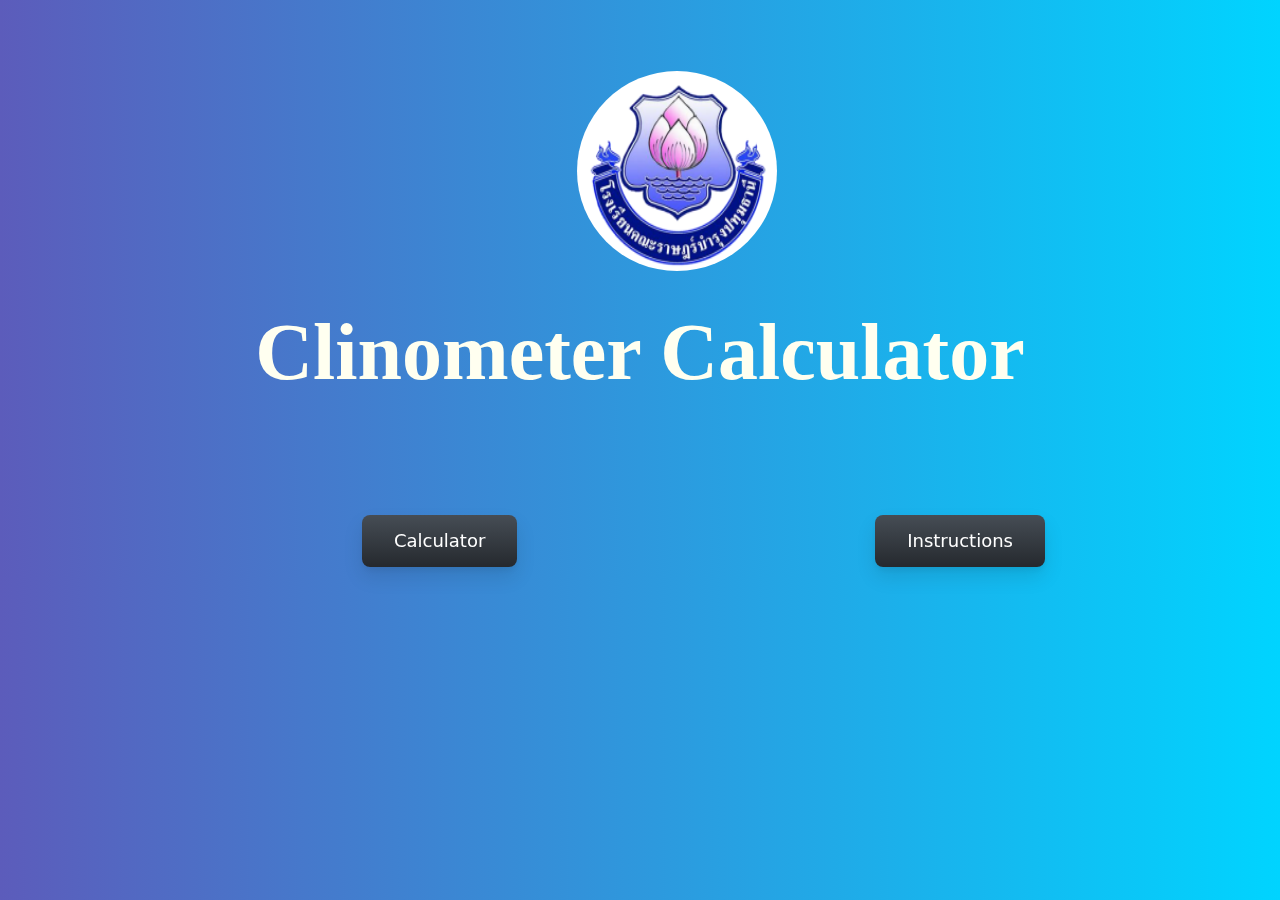
<file: index.html>
<!DOCTYPE html>
<meta name="viewport" content="width=device-width, initial-scale=0.2">

<html lang="en">

<head>
    <title>Clinometer Calculator - Home</title>
    <link rel="stylesheet" href="./main.css">
    <link rel="stylesheet" href="./index.css">
</head>

<body>
    <img src="./KBPlogo.png" alt="Kanaratbamrungpathumthani School" class="logo">
    <h1>Clinometer Calculator</h1>
    <a href="./calculator.html"><button class="button-84" role="button">Calculator</button></a>
    <a href="./instructions.html"><button class="button-84" role="button">Instructions</button></a>
    <br>
</body>

</html>
</file>
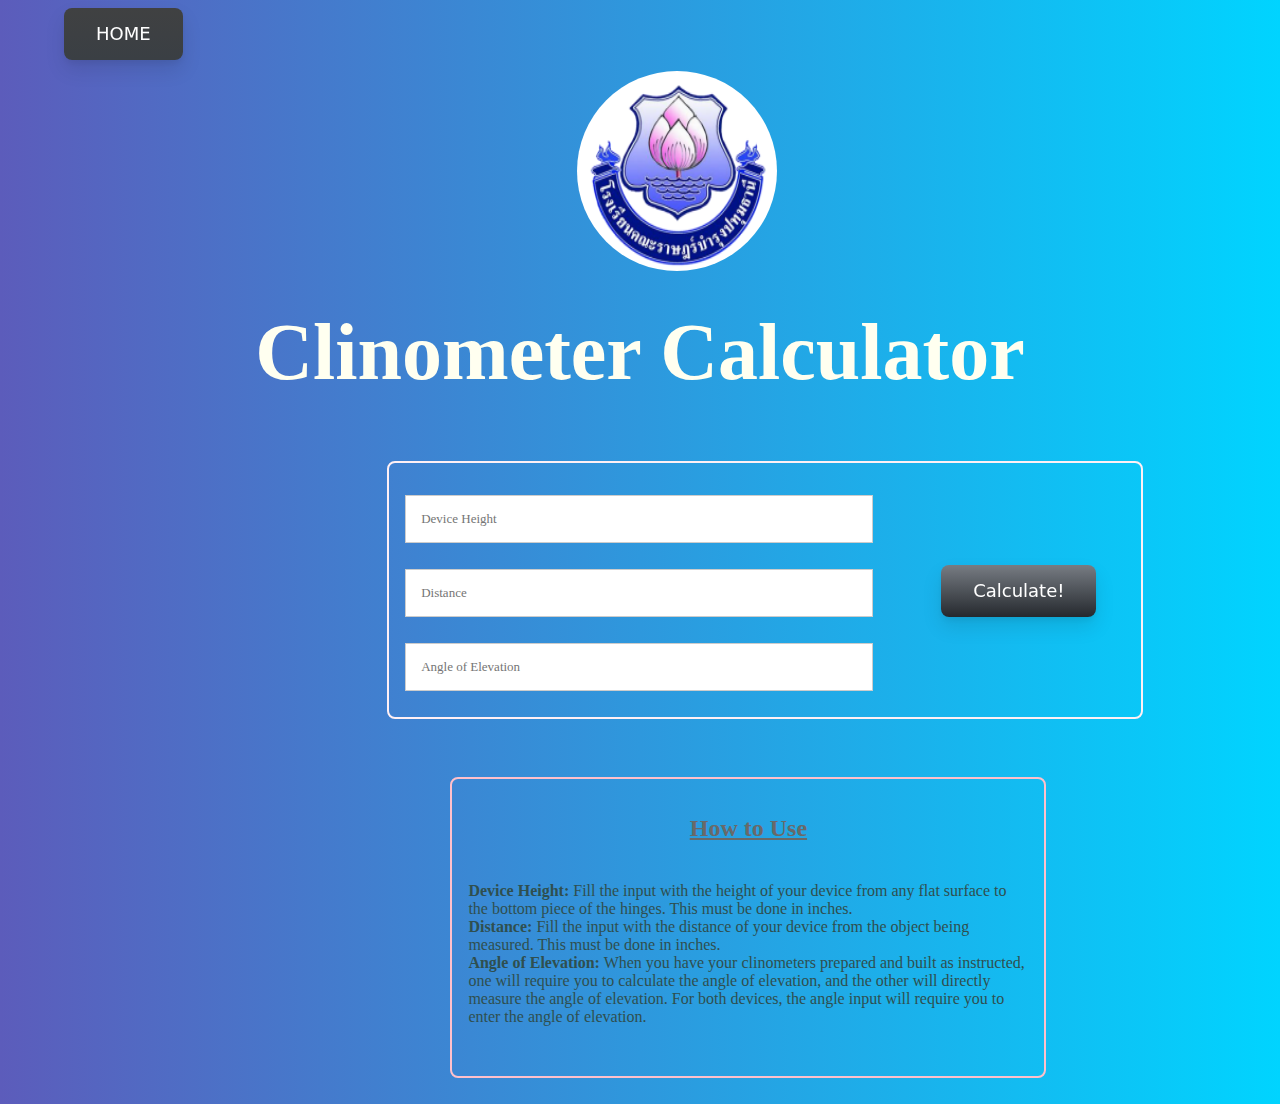
<file: calculator.html>
<!DOCTYPE html>
<meta name="viewport" content="width=device-width, initial-scale=0.2">

<html lang="en">

<head>
    <title>Clinometer Calculator</title>
    <link rel="stylesheet" href="./main.css">
    <link rel="stylesheet" href="./calculator.css">
    <script src="calculator.js"></script>
</head>

<body>
    <a href="./index.html"><button class="homebutton" role="button">HOME</button></a>
    <img src="./KBPlogo.png" alt="Kanaratbamrungpathumthani School" class="logo">
    <h1>Clinometer Calculator</h1>
    <div class="inputfield">
        <input type="number" name="dheight" id="dheight" placeholder="Device Height"/>
        <br>
        <input type="number" name="distance" id="distance" placeholder="Distance"/> <button class="calcbutton" role="button" onclick="calculateHeight()">Calculate!</button>
        <br>
        <input type="number" name="aoe" id="aoe" placeholder="Angle of Elevation"/>
    </div>
    <div class="solution" id="solution"></div>
    <br>
    <div class="instructions">
        <h2><u>How to Use</u></h2>
        <p>
            <b>Device Height:</b> Fill the input with the height of your device from any flat surface to the bottom piece of the hinges. This must be done in inches.
            <br>
            <b>Distance:</b> Fill the input with the distance of your device from the object being measured. This must be done in inches.
            <br>
            <b>Angle of Elevation:</b> When you have your clinometers prepared and built as instructed, one will require you to calculate the angle of elevation,
            and the other will directly measure the angle of elevation. For both devices, the angle input will require you to enter the angle of 
            elevation.
            <br><br>
        </p>
    </div>
    <br>
</body>

</html>
</file>
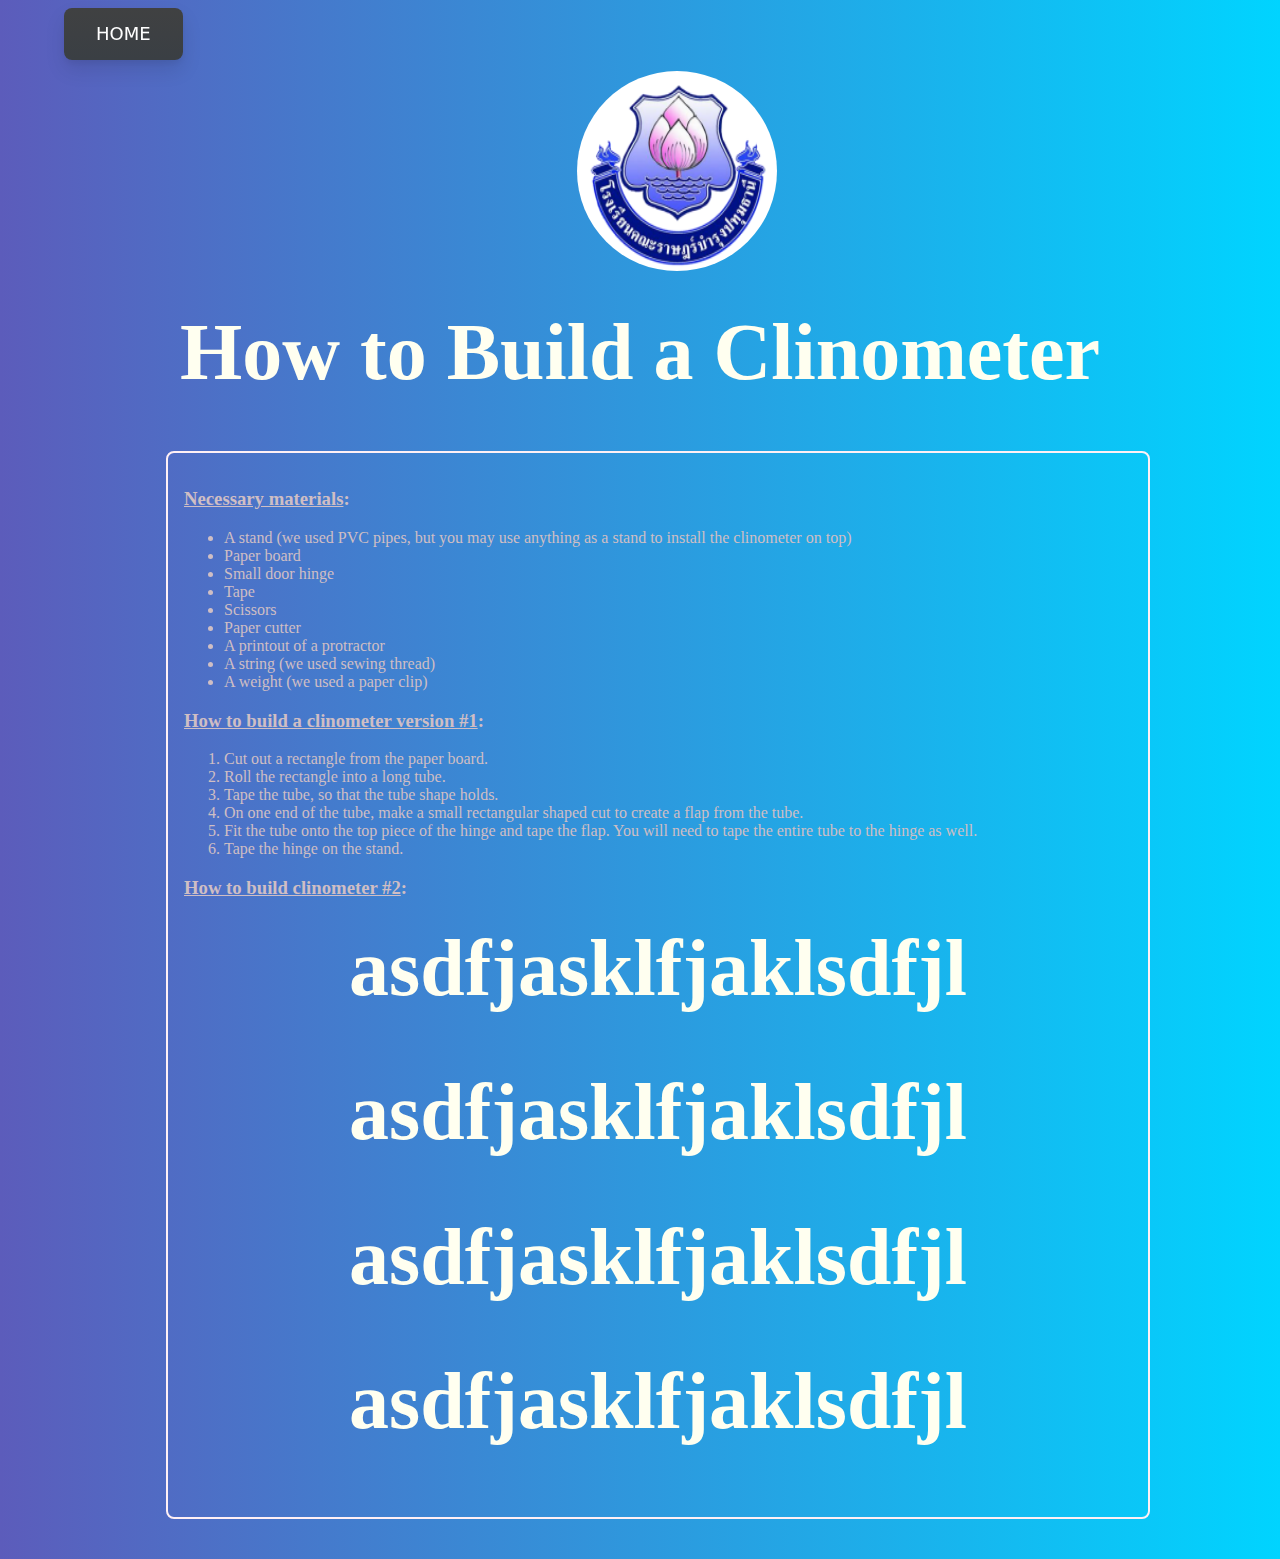
<file: instructions.html>
<!DOCTYPE html>
<meta name="viewport" content="width=device-width, initial-scale=0.2">

<html lang="en">

<head>
    <title>Clinometer Calculator - Instructions</title>
    <link rel="stylesheet" href="./main.css">
    <link rel="stylesheet" href="./instructions.css">
</head>

<body>
    <a href="./index.html"><button class="homebutton" role="button">HOME</button></a>
    <img src="./KBPlogo.png" alt="Kanaratbamrungpathumthani School" class="logo">
    <h1>How to Build a Clinometer</h1>
    <div class="textbox">
        <h3><u>Necessary materials</u>:</h3>
        <ul>
            <li>A stand (we used PVC pipes, but you may use anything as a stand to install the clinometer on top)</li>
            <li>Paper board</li>
            <li>Small door hinge</li>
            <li>Tape</li>
            <li>Scissors</li>
            <li>Paper cutter</li>
            <li>A printout of a protractor</li>
            <li>A string (we used sewing thread)</li>
            <li>A weight (we used a paper clip)</li>
        </ul>
        <h3><u>How to build a clinometer version #1</u>:</h3>
        <ol>
            <li>Cut out a rectangle from the paper board.</li>
            <li>Roll the rectangle into a long tube.</li>
            <li>Tape the tube, so that the tube shape holds. </li>
            <li>On one end of the tube, make a small rectangular shaped cut to create a flap from the tube. </li>
            <li>Fit the tube onto the top piece of the hinge and tape the flap. You will need to tape the entire tube to the hinge as well.</li>
            <li>Tape the hinge on the stand.</li>
        </ol>
        <h3><u>How to build clinometer #2</u>:</h3>
        <h1>asdfjasklfjaklsdfjl</h1>
        <h1>asdfjasklfjaklsdfjl</h1>
        <h1>asdfjasklfjaklsdfjl</h1>
        <h1>asdfjasklfjaklsdfjl</h1>
    </div>
</body>

</html>
</file>
<file: main.css>
body
{
    background: rgb(2,0,36);
    background: linear-gradient(90deg, rgba(2,0,36,1) 0%, rgba(92,92,187,1) 0%, rgba(0,212,255,1) 100%);
}

h1
{
    text-align: center;
    color: #FFFFF0;
    font-size: 5rem;
    margin-top: 2.5%;
}

.logo
{
  margin-top: 5%;
  margin-left: 45%;
  position: relative;
  width: 12.5rem;
  height: 12.5rem;
  border-radius: 10rem;
}
</file>
<file: index.css>
.button-84 
{
  align-items: center;
  background-color: initial;
  background-image: linear-gradient(#464d55, #25292e);
  border-radius: 0.5rem;
  border-width: 0;
  box-shadow: 0 0.625rem 1.25rem rgba(0, 0, 0, .1),0 0.188rem 0.375rem rgba(0, 0, 0, .05);
  box-sizing: border-box;
  color: #fff;
  cursor: pointer;
  display: inline-flex;
  flex-direction: column;
  font-family: expo-brand-demi,system-ui,-apple-system,BlinkMacSystemFont,"Segoe UI",Roboto,"Helvetica Neue",Arial,"Noto Sans",sans-serif,"Apple Color Emoji","Segoe UI Emoji","Segoe UI Symbol","Noto Color Emoji";
  font-size: 1.125rem;
  height: 3.25rem;
  justify-content: center;
  line-height: 1;
  margin: 0;
  margin-top: 5%;
  margin-left: 28%;
  outline: none;
  overflow: hidden;
  padding: 0 2rem;
  text-align: center;
  text-decoration: none;
  transform: translate3d(0, 0, 0);
  transition: all 150ms;
  vertical-align: baseline;
  white-space: nowrap;
  user-select: none;
  -webkit-user-select: none;
  touch-action: manipulation;
}

.button-84:hover {
  box-shadow: rgba(0, 1, 0, .2) 0 0.125rem 0.5rem;
  opacity: .85;
}

.button-84:active {
  outline: 0;
}

.button-84:focus {
  box-shadow: rgba(0, 0, 0, .5) 0 0 0 0.188rem;
}

@media (max-width: 420px) {
  .button-84 {
    height: 3rem;
  }
}
</file>
<file: calculator.css>
.homebutton
{
  align-items: center;
  background-color: initial;
  background-image: linear-gradient(#404142, #3a3f44);
  border-radius: 0.5rem;
  border-width: 0;
  box-shadow: 0 0.625rem 1.25rem rgba(0, 0, 0, .1),0 0.188rem 0.375rem rgba(0, 0, 0, .05);
  box-sizing: border-box;
  color: #fff;
  cursor: pointer;
  display: inline-flex;
  flex-direction: column;
  font-family: expo-brand-demi,system-ui,-apple-system,BlinkMacSystemFont,"Segoe UI",Roboto,"Helvetica Neue",Arial,"Noto Sans",sans-serif,"Apple Color Emoji","Segoe UI Emoji","Segoe UI Symbol","Noto Color Emoji";
  font-size: 1.125rem;
  height: 3.25rem;
  justify-content: center;
  line-height: 1;
  margin: 0;
  outline: none;
  overflow: hidden;
  padding: 0 2rem;
  text-align: center;
  text-decoration: none;
  transform: translate3d(0, 0, 0);
  transition: all 150ms;
  vertical-align: baseline;
  white-space: nowrap;
  user-select: none;
  -webkit-user-select: none;
  touch-action: manipulation;
  position: absolute;
  left: 5%;
}

.homebutton:hover {
  box-shadow: rgba(0, 1, 0, .2) 0 0.125rem 0.5rem;
  opacity: .85;
}

.homebutton:active {
  outline: 0;
}

.homebutton:focus {
  box-shadow: rgba(0, 0, 0, .5) 0 0 0 0.188rem;
}

.inputfield
{
  width: 45rem;
  border: 0.15rem solid #FFF0F5;
  border-radius: 0.5rem;
  padding: 1rem;
  margin: 2.5rem;
  margin-top: 5%;
  margin-left: 30%;
}

input
{
  padding: 0.938rem;
  border: 0.063rem solid #ccc;
  border-radius: 0rem;
  margin-bottom: 0.625rem;
  width: 65%;
  box-sizing: border-box;
  font-family: montserrat;
  color: #2C3E50;
  font-size: 0.813rem;
  margin-top:1rem;
  display: inline-block;
}

.calcbutton
{
  align-items: center;
  background-color: initial;
  background-image: linear-gradient(#777c83, #25292e);
  border-radius: 0.5rem;
  border-width: 0;
  box-shadow: 0 0.625rem 1.25rem rgba(0, 0, 0, .1),0 0.188rem 0.375rem rgba(0, 0, 0, .05);
  box-sizing: border-box;
  color: #fff;
  cursor: pointer;
  display: inline-flex;
  flex-direction: column;
  font-family: expo-brand-demi,system-ui,-apple-system,BlinkMacSystemFont,"Segoe UI",Roboto,"Helvetica Neue",Arial,"Noto Sans",sans-serif,"Apple Color Emoji","Segoe UI Emoji","Segoe UI Symbol","Noto Color Emoji";
  font-size: 1.125rem;
  height: 3.25rem;
  justify-content: center;
  line-height: 1;
  margin: 0;
  margin-top: 0.1rem;
  margin-left: 4rem;
  outline: none;
  overflow: hidden;
  padding: 0 2rem;
  text-align: center;
  text-decoration: none;
  transform: translate3d(0, 0, 0);
  transition: all 150ms;
  vertical-align: baseline;
  white-space: nowrap;
  user-select: none;
  -webkit-user-select: none;
  touch-action: manipulation;
}

.calcbutton:hover {
  box-shadow: rgba(0, 1, 0, .2) 0 0.125rem 0.5rem;
  opacity: .85;
}

.calcbutton:active {
  outline: 0;
}

.calcbutton:focus {
  box-shadow: rgba(0, 0, 0, .5) 0 0 0 0.188rem;
}

.instructions
{
  width: 35rem;
  border: 0.15rem solid #FFC0CB;
  border-radius: 0.5rem;
  padding: 1rem;
  margin-left: 35%;
}

.instructions h2
{
  text-align: center;
  color: #696969;
}

.instructions p
{
  margin-top: 2.5rem;
  color: #2F4F4F;
}

.solution
{
  margin-top: 0.5%;
  text-align: center;
  color: #FFFAF0;
}
</file>
<file: instructions.css>
.homebutton
{
  align-items: center;
  background-color: initial;
  background-image: linear-gradient(#404142, #3a3f44);
  border-radius: 0.5rem;
  border-width: 0;
  box-shadow: 0 0.625rem 1.25rem rgba(0, 0, 0, .1),0 0.188rem 0.375rem rgba(0, 0, 0, .05);
  box-sizing: border-box;
  color: #fff;
  cursor: pointer;
  display: inline-flex;
  flex-direction: column;
  font-family: expo-brand-demi,system-ui,-apple-system,BlinkMacSystemFont,"Segoe UI",Roboto,"Helvetica Neue",Arial,"Noto Sans",sans-serif,"Apple Color Emoji","Segoe UI Emoji","Segoe UI Symbol","Noto Color Emoji";
  font-size: 1.125rem;
  height: 3.25rem;
  justify-content: center;
  line-height: 1;
  margin: 0;
  outline: none;
  overflow: hidden;
  padding: 0 2rem;
  text-align: center;
  text-decoration: none;
  transform: translate3d(0, 0, 0);
  transition: all 150ms;
  vertical-align: baseline;
  white-space: nowrap;
  user-select: none;
  -webkit-user-select: none;
  touch-action: manipulation;
  position: absolute;
  left: 5%;
}

.homebutton:hover {
  box-shadow: rgba(0, 1, 0, .2) 0 0.125rem 0.5rem;
  opacity: .85;
}

.homebutton:active {
  outline: 0;
}

.homebutton:focus {
  box-shadow: rgba(0, 0, 0, .5) 0 0 0 0.188rem;
}

.textbox
{
  width: 75%;
  border: 0.15rem solid #FFF0F5;
  border-radius: 0.5rem;
  padding: 1rem;
  margin: 2.5rem;
  margin-left: 12.5%;
  color: #cfbec4;
}
</file>
